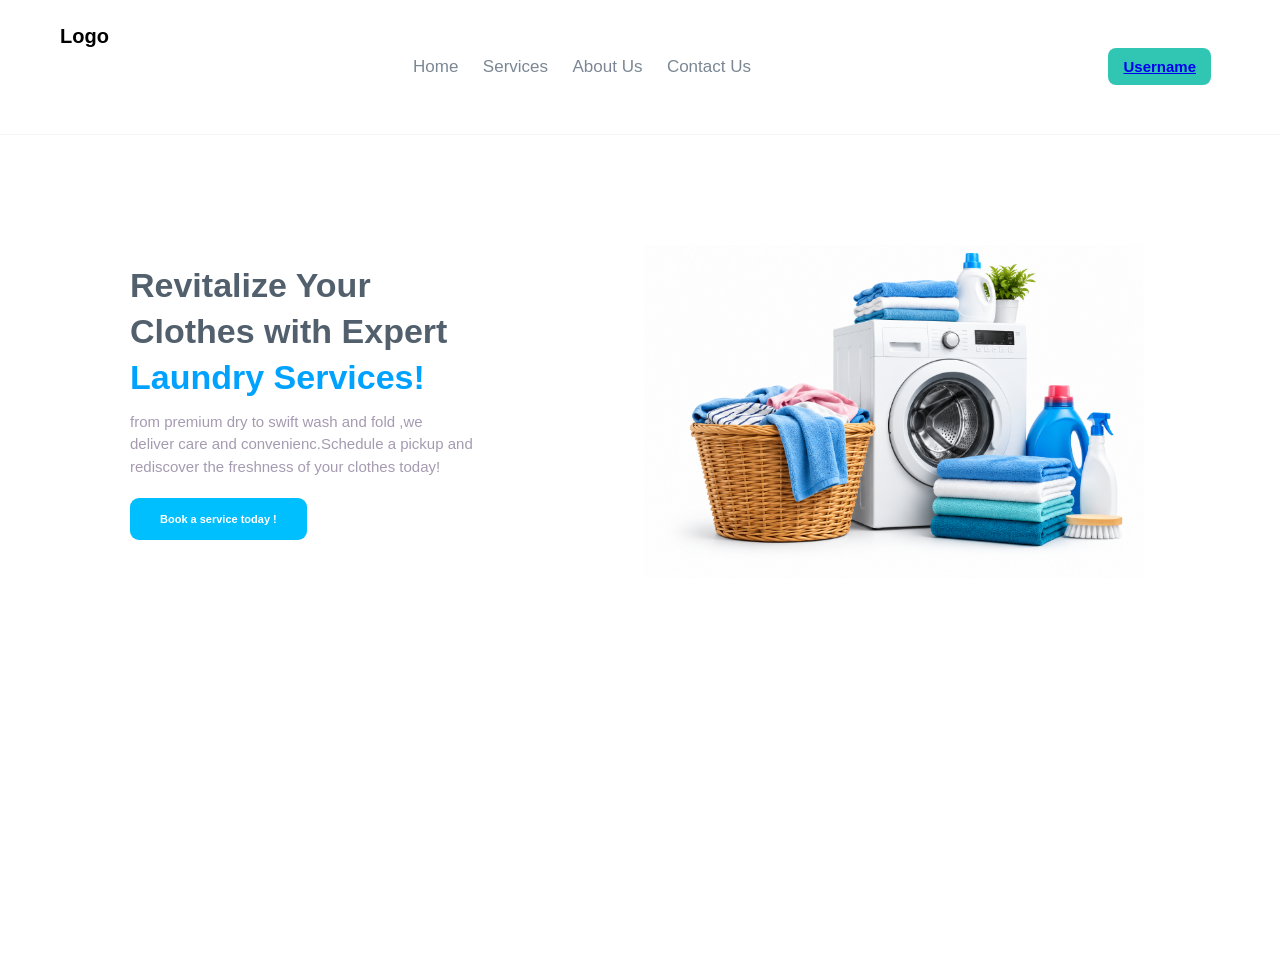
<file: task5/index.html>
<!doctype html>
<html lang="en">
  <head>
    <meta charset="UTF-8" />
    <meta name="viewport" content="width=device-width, initial-scale=1.0" />
    <title>Task 5</title>
    <link rel="StyleSheet" href="style.css" />
  </head>
  <body>
    <nav class="navbar">
      <div class="logo">Logo</div>
      <div class="navlinks">
        <a href="#">Home</a>
        <a href="#">Services</a>
        <a href="#">About Us</a>
        <a href="#">Contact Us</a>
      </div>
      <div class="username">
        <a href="#">Username</a>
      </div>
    </nav>
    <section class="hero">
      <div class="heroright">
        <h1 style="text-align: left">
          Revitalize Your<br />
          Clothes with Expert<br />
          <span>Laundry Services!</span>
        </h1>

        <p>
          from premium dry to swift wash and fold ,we <br />
          deliver care and convenienc.Schedule a pickup and <br />
          rediscover the freshness of your clothes today!<br />
          <button>Book a service today !</button>
        </p>
      </div>
      <div class="heroleft">
        <img src="./image/laundry.png" alt="Laundry" />
      </div>
    </section>
  </body>
</html>
</file>
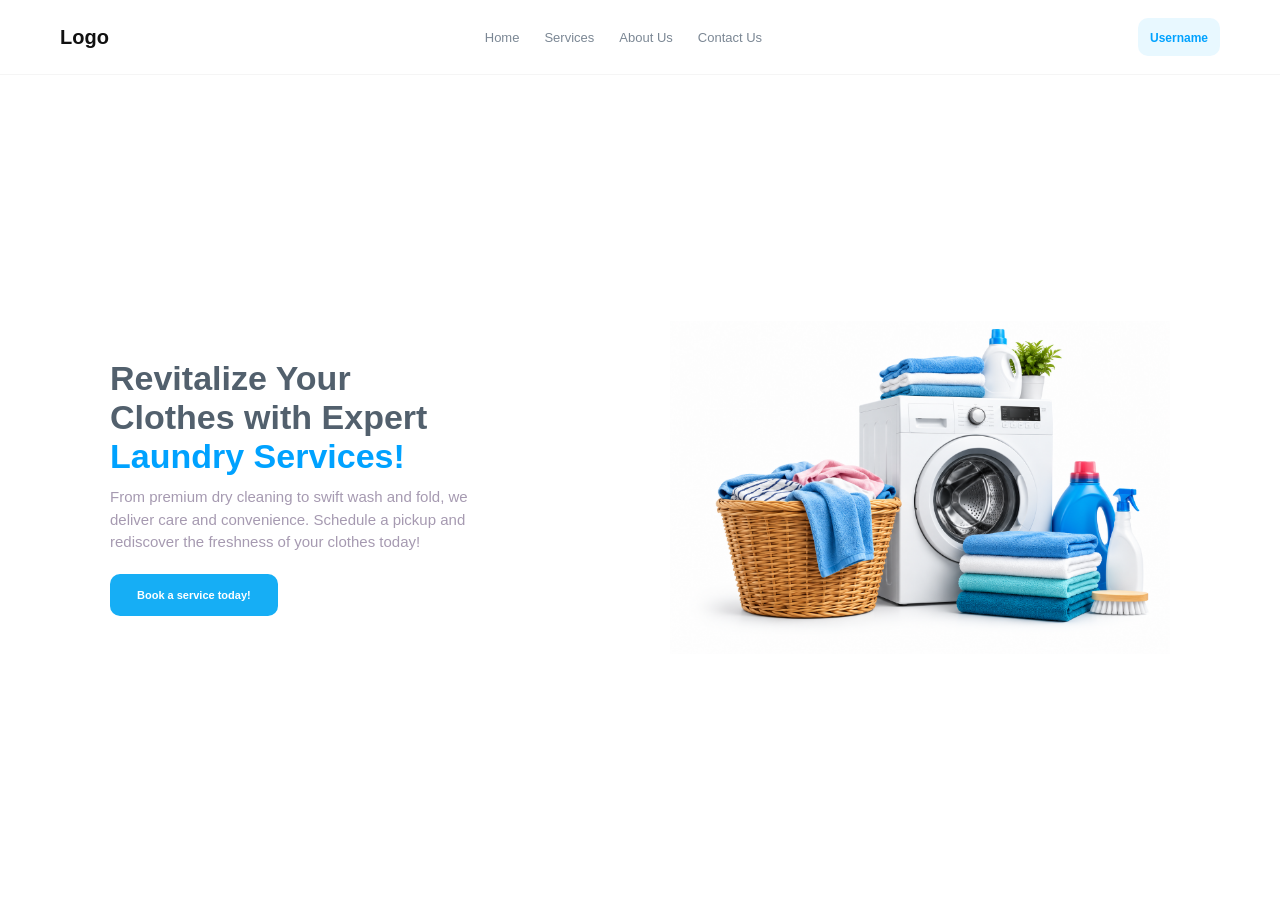
<file: task7/index.html>
<!doctype html>
<html lang="en">
  <head>
    <meta charset="UTF-8" />
    <meta name="viewport" content="width=device-width, initial-scale=1.0" />
    <title>Task 7</title>
    <link rel="stylesheet" href="style.css" />
  </head>

  <body>
    <nav class="navbar">
      <div class="logo">Logo</div>

      <div class="navlinks">
        <a href="#">Home</a>
        <a href="#">Services</a>
        <a href="#">About Us</a>
        <a href="#">Contact Us</a>
      </div>

      <div class="username">
        <a href="#">Username</a>
      </div>
    </nav>

    <section class="hero">
      <div class="herotext">
        <h1>
          Revitalize Your<br />
          Clothes with Expert<br />
          <span>Laundry Services!</span>
        </h1>

        <p>
          From premium dry cleaning to swift wash and fold, we deliver care and
          convenience. Schedule a pickup and rediscover the freshness of your
          clothes today!
        </p>
        <button>Book a service today!</button>
      </div>

      <div class="heroimage">
        <img src="./image/laundry.png" alt="Laundry" />
      </div>
    </section>
  </body>
</html>
</file>
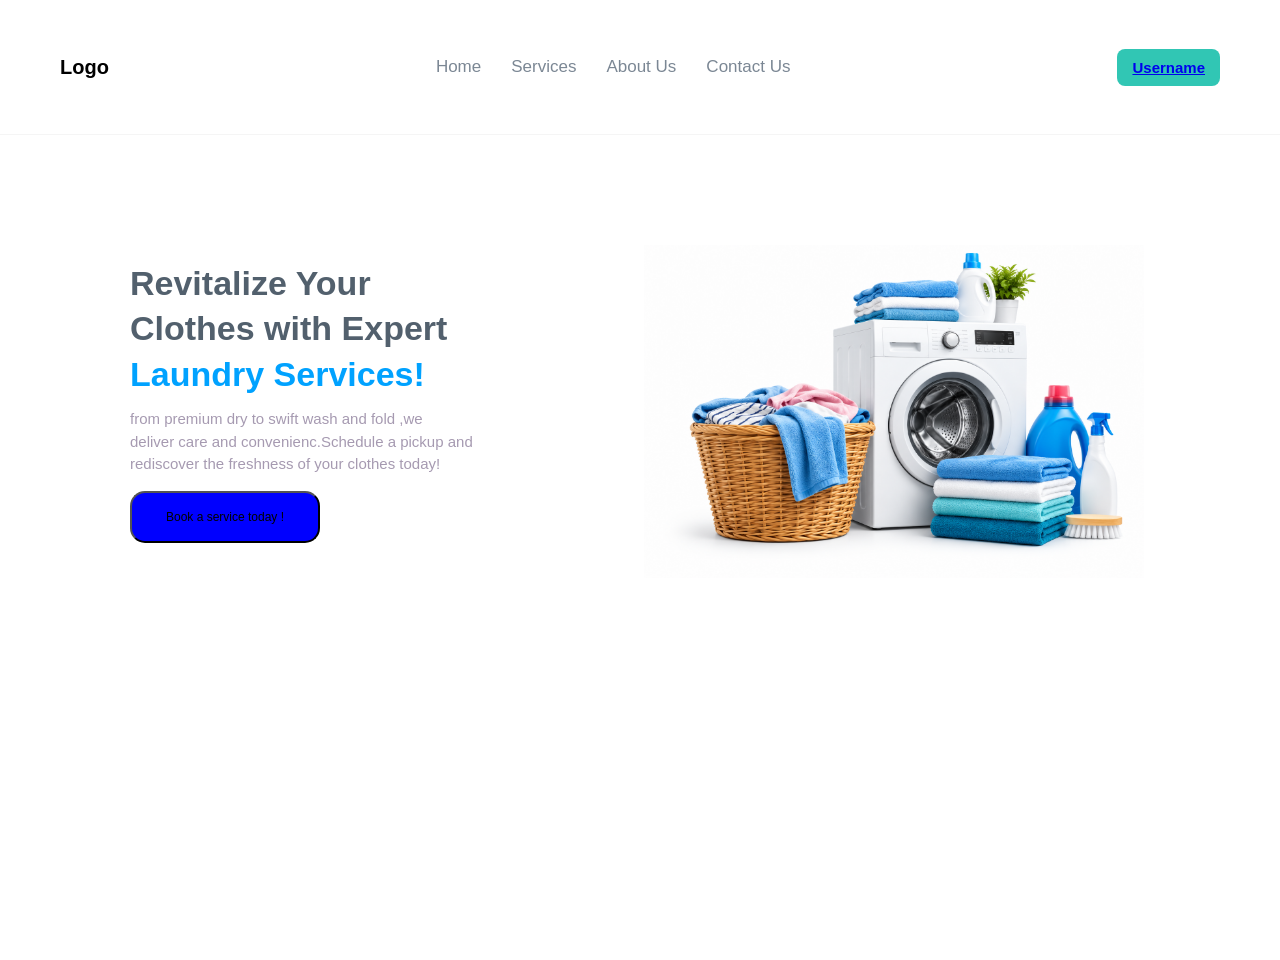
<file: task8/index.html>
<!doctype html>
<html lang="en">
  <head>
    <meta charset="UTF-8" />
    <meta name="viewport" content="width=device-width, initial-scale=1.0" />
    <title>Task 8</title>
    <link rel="StyleSheet" href="style.css" />
  </head>
  <body>
    <nav class="navbar">
      <div class="logo">Logo</div>

      <div class="navlinks">
        <a href="#">Home</a>
        <a href="#">Services</a>
        <a href="#">About Us</a>
        <a href="#">Contact Us</a>
      </div>
      <div class="username">
        <a href="#">Username</a>
      </div>
      <button class="menu-icon" type="button">☰</button>
      <div class="mobile-menu" id="mobileMenu">
        <a href="#">Home</a>
        <a href="#">Services</a>
        <a href="#">About Us</a>
        <a href="#">Contact Us</a>
      </div>
    </nav>

    <section class="hero">
      <div class="heroright">
        <h1 style="text-align: left">
          Revitalize Your<br />
          Clothes with Expert<br />
          <span>Laundry Services!</span>
        </h1>

        <p>
          from premium dry to swift wash and fold ,we <br />
          deliver care and convenienc.Schedule a pickup and <br />
          rediscover the freshness of your clothes today!<br />
          <button>Book a service today !</button>
        </p>
      </div>
      <div class="heroleft">
        <img src="./image/laundry.png" alt="Laundry" />
      </div>
    </section>
  </body>
</html>
</file>
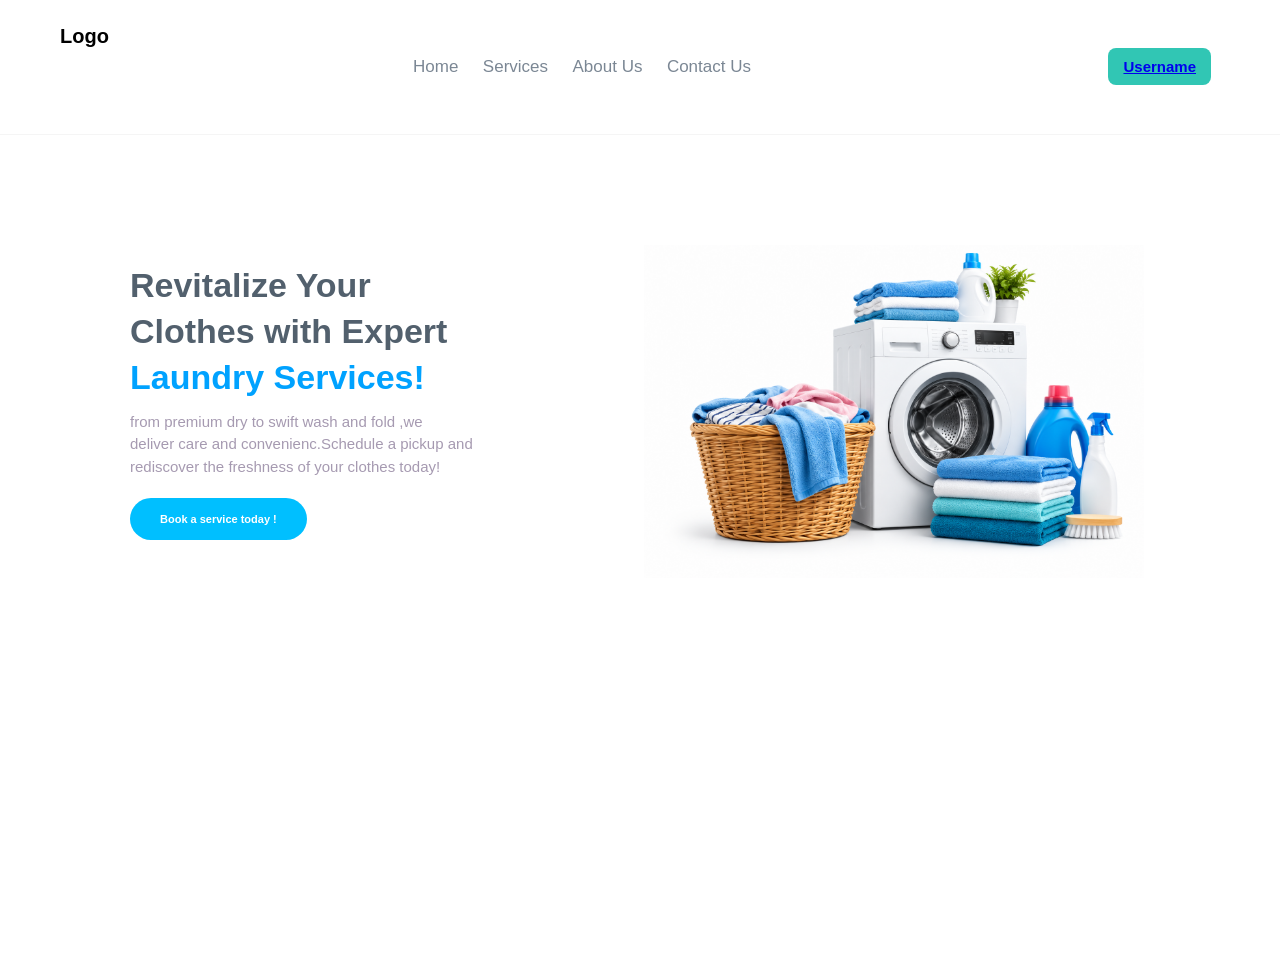
<file: Task9/index.html>
<!doctype html>
<html lang="en">
  <head>
    <meta charset="UTF-8" />
    <meta name="viewport" content="width=device-width, initial-scale=1.0" />
    <title>Task 9</title>
    <link rel="StyleSheet" href="style.css" />
  </head>
  <body class="container">
    <nav class="navbar">
      <div class="logo">Logo</div>
      <div class="navlinks">
        <a href="#">Home</a>
        <a href="#">Services</a>
        <a href="#">About Us</a>
        <a href="#">Contact Us</a>
      </div>
      <div class="username">
        <a href="#">Username</a>
      </div>
    </nav>
    <section class="hero">
      <div class="heroright">
        <h1 style="text-align: left">
          Revitalize Your<br />
          Clothes with Expert<br />
          <span>Laundry Services!</span>
        </h1>

        <p>
          from premium dry to swift wash and fold ,we <br />
          deliver care and convenienc.Schedule a pickup and <br />
          rediscover the freshness of your clothes today!<br />
          <button class="transform">Book a service today !</button>
        </p>
      </div>
      <div class="heroleft">
        <img src="./image/laundry.png" alt="Laundry" />
      </div>
    </section>
  </body>
</html>
</file>
<file: task5/style.css>
*{
    padding: 0px;
    margin: 0px;
    box-sizing:border-box;
}

body {
    font-family: Arial, sans-serif;
    background-color: rgb(255, 255, 255);
    color: #52606d;

}
.navbar {
    height: 15vh;
    padding: 25px 60px;
    border-bottom: 1px solid #f5f5f5;
}
.navlinks{
    text-align:center;  
    display: inline-block;
    width: 90%;
}
.navlinks a {
    display: inline-block;
    margin: 0 10px;
    text-decoration:none;
    color: #7b8794;
    font-size: 17px;
}
.username{
    display: inline-block;
    width: 24%;
    text-align: left;
    background-color:rgba(39, 196, 177, 0.952);
    color: blue;
    padding: 10px 15px;
    border-radius: 8px;
    font-size: 15px;
    font-weight: bold;
    width: auto;    
}
.logo{
    display: inline-block;
    width: 25%;
    font-size: 20px;
    font-weight: bold;
    color: black;
}

.hero {
    height: 85vh;
    padding: 50px 80px;
    white-space: nowrap;
    margin-top: 60px;
}
.heroright button:hover {
    background-color: #1a5b19e6;
}

.heroleft {
    display: inline-block;
    width: 50%;
    vertical-align: middle;
    padding-top: 0;
    text-align: left;
}
.heroright p {
    font-size: 15px;
    line-height: 1.5;
    color: #a69ab1;
    max-width: 400px;
    text-align:left;
}

.heroright button {
    
    background-color:rgb(0, 191, 255);
    color: white;
    border: none;
    padding: 15px 30px;
    margin: 20px;
    margin-left: 0;
    border-radius: 9px;
    font-size: 11px;
    font-weight: bold;
    cursor: pointer;
    text-align:justify;
}

.heroright {
    display: inline-block;
    width: 50%;
    vertical-align: middle;
    text-align: left;
    white-space: normal;
    padding-left: 50px; ;
    
}

.heroleft img {
    height:auto;
    width: 500px;
    display: block;
    
}

.heroright h1 {
    font-size: 34px;
    line-height: 1.35;
    color: #52606d;
    margin-bottom: 10px;
    text-align:left;
}
.heroright span{
    color :rgb(0, 162, 255);
}
</file>
<file: task7/style.css>
* {
    margin: 0;
    padding: 0;
    box-sizing: border-box;
}

body {
    font-family: Arial, sans-serif;
    background: white;
    color: #52606d;
}


.navbar {
    height: 75px;
    padding: 0 60px;

    display: flex;
    align-items: center;
    justify-content: space-between;

    border-bottom: 1px solid #f5f5f5;
}

.logo {
    font-size: 20px;
    font-weight: bold;
    color: #111;
}

.navlinks {
    display: flex;
    align-items: center;
    gap: 25px;
}

.navlinks a {
    text-decoration: none;
    color: #7b8794;
    font-size: 13px;
}

.username {
    background: #e8f8ff;
    padding: 10px 12px;
    border-radius: 10px;
}

.username a {
    text-decoration: none;
    color: #00a2ff;
    font-size: 12px;
    font-weight: bold;
}

.hero {
    min-height: calc(100vh - 75px);

    display: flex;
    align-items: center;

    padding: 40px 80px;
}



.herotext {
    width: 50%;
    padding-left: 30px;
}

.herotext h1 {
    font-size: 34px;
    line-height: 1.15;
    color: #52606d;
    margin-bottom: 10px;
}

.herotext h1 span {
    color: #00a2ff;
}

.herotext p {
    max-width: 400px;

    font-size: 15px;
    line-height: 1.5;

    color: #a69ab1;

    margin-bottom: 20px;
}

.herotext button {
    background: #16aef5;
    color: white;

    border: none;
    border-radius: 10px;

    padding: 15px 27px;

    font-size: 11px;
    font-weight: bold;

    cursor: pointer;
}

.herotext button:hover {
    background: #078fd0;
}


.heroimage {
    width: 50%;

    display: flex;
    justify-content: center;
    align-items: center;
}

.heroimage img {
    width: 500px;
    max-width: 100%;
    height: auto;
}

@media (min-width: 601px) and (max-width: 1024px) {

    .navbar {
        height: 65px;
        padding: 0 30px;
    }

    .logo {
        font-size: 20px;
    }

    .navlinks {
        display: flex;
        gap: 5px;
    }

    .navlinks a {
        font-size: 10px;
        margin: 0 5px;
    }

    .username {
        padding: 8px 10px;
    }

    .username a {
        font-size: 11px;
    }


    .hero {
        min-height: auto;

        display: flex;
        flex-direction: row;

        align-items: flex-start;

        padding: 65px 30px 30px;
    }


    .herotext {
        width: 50%;
        padding-left: 45px;
    }

    .herotext h1 {
        font-size: 24px;
        line-height: 1.15;
        margin-bottom: 8px;
    }

    .herotext p {
        max-width: 270px;
        font-size: 12px;
        line-height: 1.35;
        margin-bottom: 18px;
    }

    .herotext button {
        padding: 14px 25px;
        font-size: 11px;
    }

    .heroimage {
        width: 50%;
        display: flex;
        justify-content: center;
        align-items: flex-start;
    }

    .heroimage img {
        width: 330px;
        max-width: 100%;
        height: auto;
    }
}


@media (max-width: 600px) {

    .navbar {
        height: 65px;
        padding: 0 15px;
    }

    .navlinks {
        display: none;
    }

    .logo {
        font-size: 20px;
    }

    .username {
        padding: 9px 10px;
    }

    .username a {
        font-size: 11px;
    }
    
    .hero {
        min-height: auto;

        padding: 25px 15px;

        display: flex;
        flex-direction: column;

        align-items: flex-start;
    }

    .herotext {
        width: 100%;
        padding-left: 0;
    }

    .herotext h1 {
        font-size: 24px;
        line-height: 1.15;

        margin-bottom: 8px;
    }

    .herotext p {
        width: 100%;
        max-width: 100%;

        font-size: 11px;
        line-height: 1.35;

        margin-bottom: 15px;
    }

    .herotext button {
        width: 165px;

        padding: 15px 10px;

        margin: 0;

        font-size: 11px;
    }

    .heroimage {
        width: 100%;

        display: flex;
        justify-content: center;

        margin-top: 25px;
    }

    .heroimage img {
        width: 280px;
        max-width: 90%;
    }
}
</file>
<file: task8/style.css>
* {
    padding: 0px;
    margin: 0px;
    box-sizing: border-box;
}

body {
    font-family: Arial, sans-serif;
    background-color: rgb(255, 255, 255);
    color: #52606d;

}

.navbar {
    height: 15vh;
    padding: 25px 60px;
    border-bottom: 1px solid #f5f5f5;

    display: flex;
    align-items: center;
    justify-content: space-between;

}

.navlinks {
    display: flex;
    justify-content: center;
    gap: 10px;
    align-items: center;

}

.navlinks a {
    display: inline-block;
    margin: 0 10px;
    text-decoration: none;
    color: #7b8794;
    font-size: 17px;
}

.username {
    display: inline-block;

    background-color: rgba(39, 196, 177, 0.952);
    color: blue;
    padding: 10px 15px;
    border-radius: 8px;
    font-size: 15px;
    font-weight: bold;

}

.logo {

    font-size: 20px;
    font-weight: bold;
    color: black;
}

.hero {
    height: 85vh;
    padding: 50px 80px;
    white-space: nowrap;
    margin-top: 60px;
}

.heroright button:hover {
    background-color: #1a5b19e6;
}

.heroleft {
    display: inline-block;
    width: 50%;
    vertical-align: middle;
    padding-top: 0;
    text-align: left;
}

.heroright p {
    font-size: 15px;
    line-height: 1.5;
    color: #a69ab1;
    max-width: 400px;
    text-align: left;
}

.heroright button {
    background-color: blue;
    width: 190px;
    height: 52px;
    padding: 10px;
    margin: 15px 0 20px 0;
    border-radius: 15px;
    font-size: 12px;
    text-align: center;
}

.heroright {
    display: inline-block;
    width: 50%;
    vertical-align: middle;
    text-align: left;
    white-space: normal;
    padding-left: 50px;
    ;

}

.heroleft img {
    height: auto;
    width: 500px;
    display: block;

}

.heroright h1 {
    font-size: 34px;
    line-height: 1.35;
    color: #52606d;
    margin-bottom: 10px;
    text-align: left;
}

.heroright span {
    color: rgb(0, 162, 255);
}

.menu-icon {
    display: none;
    font-size: 20px;
    cursor: pointer;
}

.mobile-menu {
    display: none;
}

@media(max-width:600px) {
    .navbar {
        height: auto;
        padding: 15px, 30px;
        display: flex;
        justify-content: space-between;

    }

    .logo {
        width: auto;
        font-size: 20px
    }

    .navlinks {
        display: none;
    }

    .username {
        width: auto;
        padding: 10px 12px;
        font-size: 12px;
    }

    .hero {
        height: auto;
        padding: 25px 30px;
        margin-top: 0;
        white-space: normal;
        display: flex;
        flex-direction: column;
    }

    .heroright {
        width: 100%;
        padding-left: 0;
        order: 1;
    }

    .heroright h1 {
        font-size: 24px;
        line-height: 1.15;
        margin-bottom: 8px;
    }

    .heroright p {
        font-size: 12px;
        line-height: 1.35;
        max-width: 100%;
    }

    .heroright button {
        width: 100%;
        height: 50px;
        padding: 17px 10px;
        margin: 15px 0 20px 0;
        font-size: 12px;
        text-align: center;
    }

    .heroleft {
        width: 100%;
        padding-top: 0;
        text-align: center;
        order: 2;
    }

    .heroleft img {
        width: 100%;
        max-width: 280px;
        height: auto;
        margin: 20% auto;
    }

        .menu-icon {
            display: block;
            font-size: 20px;
            cursor: pointer;
            border: none;
            background: transparent;
            color: #52606d;
        }
    
        .mobile-menu {
            position: fixed;
            top: 0;
            right: 0;
            width: 60%;
            height: 100vh;
    
            background-color: black;
    
            display: flex;
            flex-direction: column;
            justify-content: center;
            align-items: center;
    
            transform: translateX(100%);
            opacity: 0;
            visibility: hidden;
    

            transition: transform 0.4s ease, opacity 0.4s ease,
                visibility 0.4s ease;
        }
    
        
        .menu-icon:focus +.mobile-menu {
            transform: translateX(0);
            opacity: 1;
            visibility: visible;
        }
    
        .mobile-menu a {
            color: rgba(32, 213, 204, 0.852);
            text-decoration: none;
            font-size: 16px;
            margin: 10px 0;
        }
}
</file>
<file: Task9/style.css>
* {
    padding: 0px;
    margin: 0px;
    box-sizing: border-box;
}

body {
    font-family: Arial, sans-serif;
    background-color: rgb(255, 255, 255);
    color: #52606d;

}

.navbar {
    height: 15vh;
    padding: 25px 60px;
    border-bottom: 1px solid #f5f5f5;
}

.navlinks {
    text-align: center;
    display: inline-block;
    width: 90%;
}

.navlinks a {
    display: inline-block;
    margin: 0 10px;
    text-decoration: none;
    color: #7b8794;
    font-size: 17px;
}

.username {
    display: inline-block;
    width: 24%;
    text-align: left;
    background-color: rgba(39, 196, 177, 0.952);
    color: blue;
    padding: 10px 15px;
    border-radius: 8px;
    font-size: 15px;
    font-weight: bold;
    width: auto;
}

.logo {
    display: inline-block;
    width: 25%;
    font-size: 20px;
    font-weight: bold;
    color: black;
}

.hero {
    height: 85vh;
    padding: 50px 80px;
    white-space: nowrap;
    margin-top: 60px;
}

.heroleft {
    display: inline-block;
    width: 50%;
    vertical-align: middle;
    padding-top: 0;
    text-align: left;
}

.heroright p {
    font-size: 15px;
    line-height: 1.5;
    color: #a69ab1;
    max-width: 400px;
    text-align: left;
}

.heroright button {

    background-color: rgb(0, 191, 255);
    color: white;
    border: none;
    padding: 15px 30px;
    margin: 20px;
    margin-left: 0;
    border-radius: 25px;
    font-size: 11px;
    font-weight: bold;
    cursor: pointer;
    text-align: justify;
    transition: transform  1s ease;

}
.transform:hover{
    transform: rotate(-10deg) scale(1.2);
    
}

.heroright {
    display: inline-block;
    width: 50%;
    vertical-align: middle;
    text-align: left;
    white-space: normal;
    padding-left: 50px;
    

}

.heroleft img {
    height: auto;
    width: 500px;
    display: block;

}

.heroright h1 {
    font-size: 34px;
    line-height: 1.35;
    color: #52606d;
    margin-bottom: 10px;
    text-align: left;
}

.heroright span {
    color: rgb(0, 162, 255);
}
</file>
